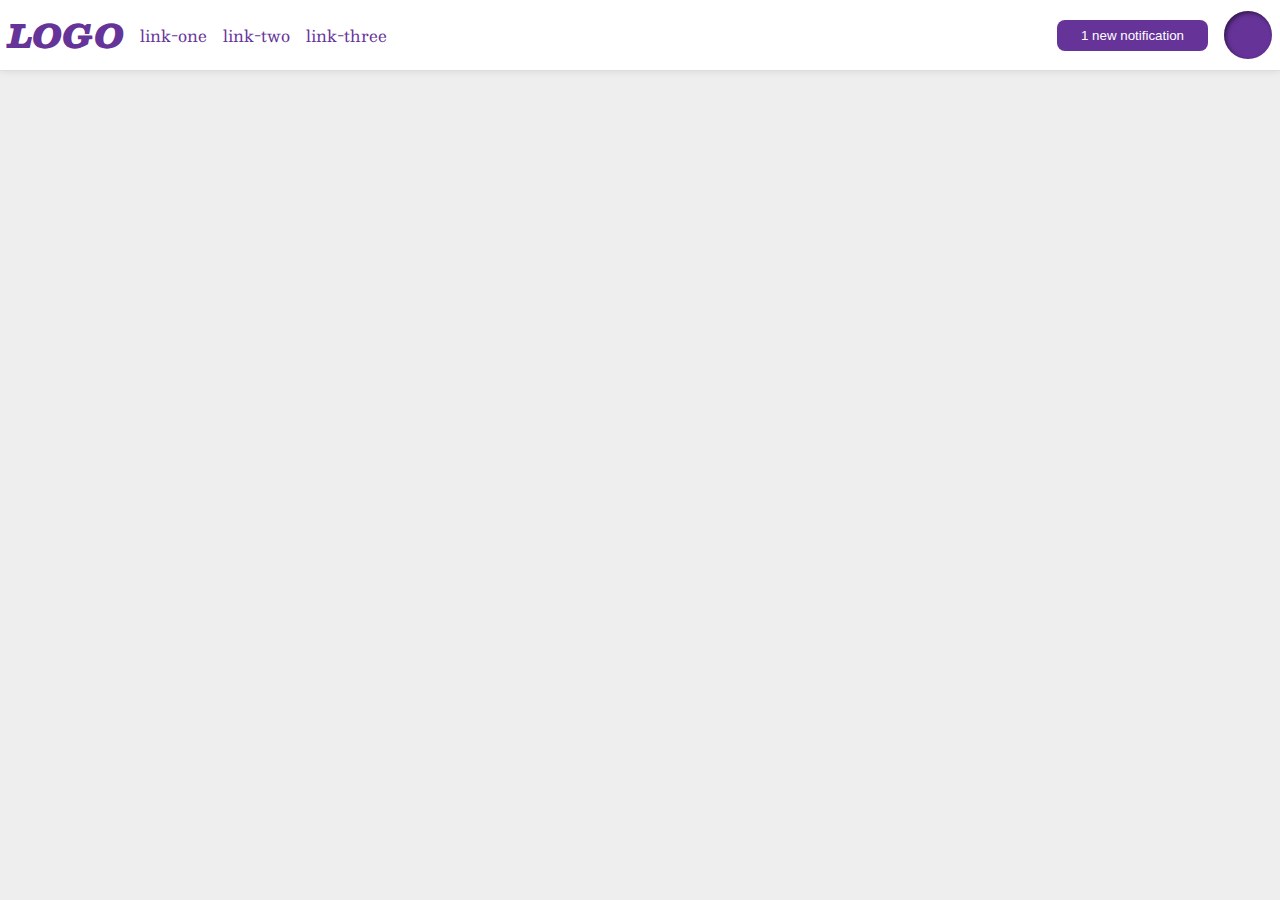
<file: flex/03-flex-header-2/index.html>
<!DOCTYPE html>
<html lang="en">
  <head>
    <meta charset="UTF-8">
    <meta http-equiv="X-UA-Compatible" content="IE=edge">
    <meta name="viewport" content="width=device-width, initial-scale=1.0">
    <title>Flex Header 2</title>
    <link rel="stylesheet" href="style.css">
  </head>
  <body>
    <div class="header">
      <div class="header-left">
        <div class="logo">
          LOGO
        </div>
        <ul class="links">
          <li><a href="google.com">link-one</a></li>
          <li><a href="google.com">link-two</a></li>
          <li><a href="google.com">link-three</a></li>
        </ul>
      </div>
      <div class="header-right">
        <button class="notifications">
          1 new notification
        </button>
        <div class="profile-image"></div>
      </div>
    </div>
  </body>
</html>
</file>
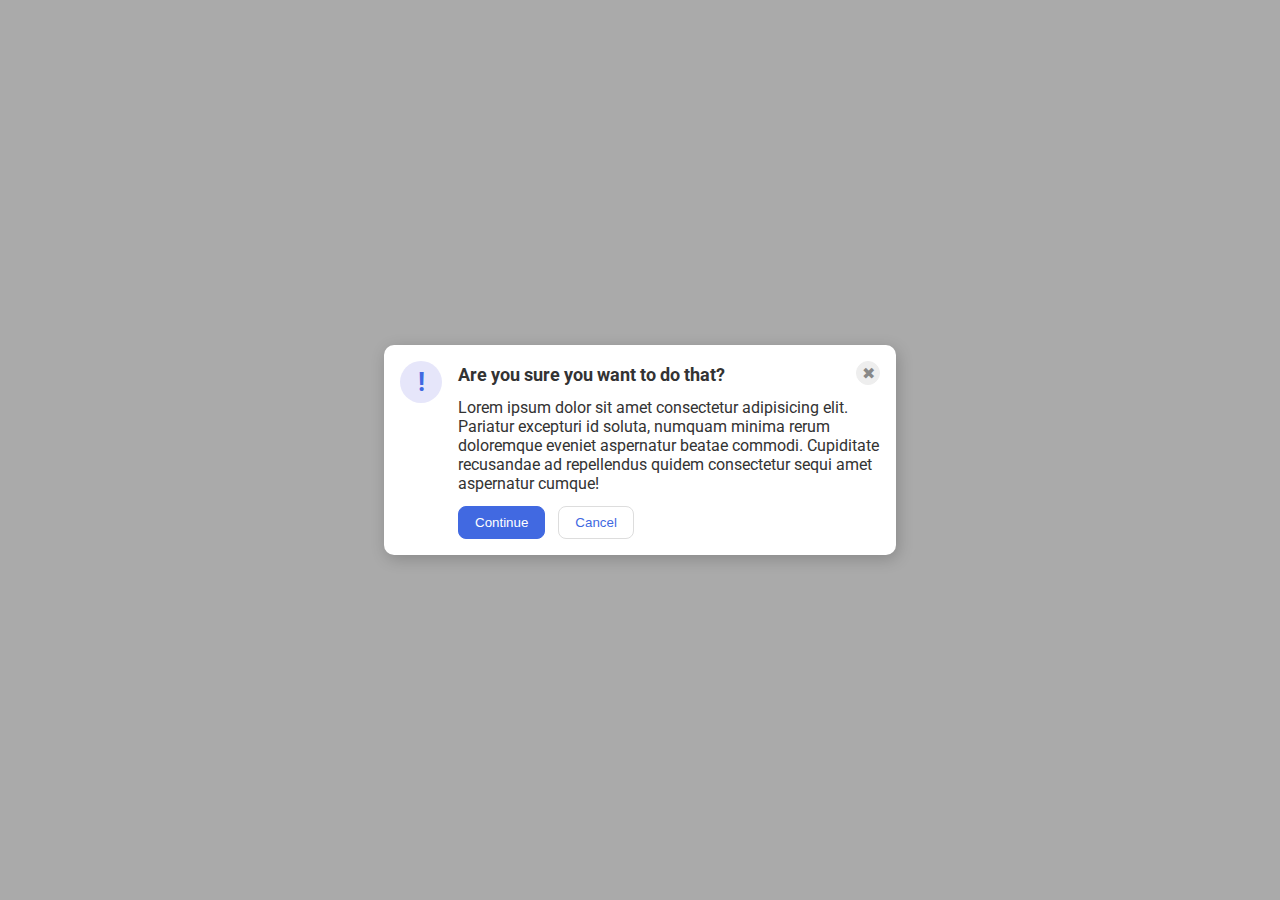
<file: flex/05-flex-modal/index.html>
<!DOCTYPE html>
<html lang="en">
  <head>
    <meta charset="UTF-8">
    <meta http-equiv="X-UA-Compatible" content="IE=edge">
    <meta name="viewport" content="width=device-width, initial-scale=1.0">
    <link rel="stylesheet" href="style.css">
    <title>Modal</title>
  </head>
  <body>
    <div class="modal">
      <div class="icon">!</div>

      <div class="modal-main">
        <div class="header">
          <h1>Are you sure you want to do that?</h1>
          <button class="close-button">✖</button>
        </div>
        <div class="text">Lorem ipsum dolor sit amet consectetur adipisicing elit. Pariatur excepturi id soluta, numquam minima rerum doloremque eveniet aspernatur beatae commodi. Cupiditate recusandae ad repellendus quidem consectetur sequi amet aspernatur cumque!</div>
        <button class="continue">Continue</button>
        <button class="cancel">Cancel</button>
      </div>
    </div>
  </body>
</html>
</file>
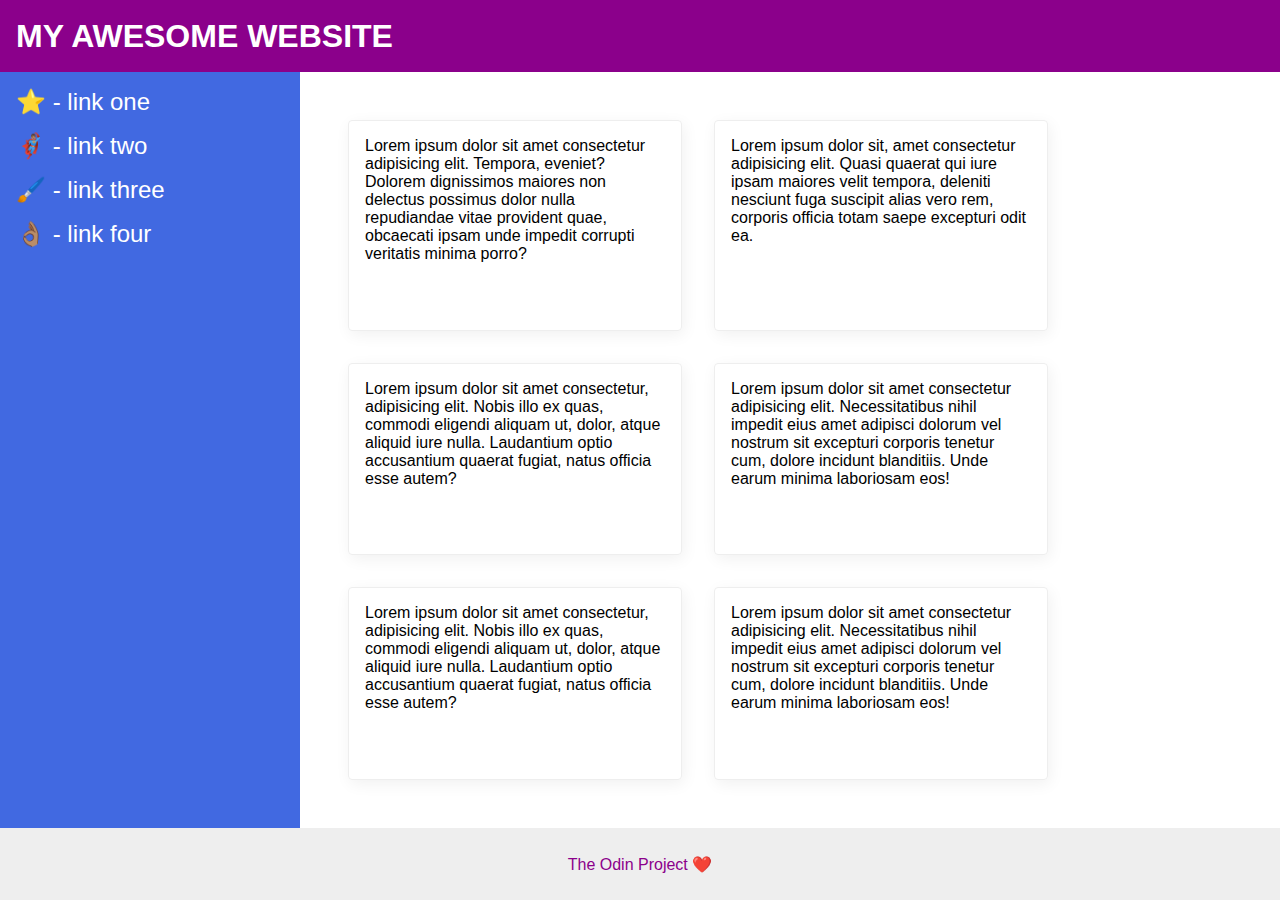
<file: flex/07-flex-layout-2/index.html>
<!DOCTYPE html>
<html lang="en">
  <head>
    <meta charset="UTF-8">
    <meta http-equiv="X-UA-Compatible" content="IE=edge">
    <meta name="viewport" content="width=device-width, initial-scale=1.0">
    <title>The Holy Grail</title>
    <link rel="stylesheet" href="style.css">
  </head>
  <body>
    <div class="header">
      MY AWESOME WEBSITE
    </div>
    
    <div class="main-content">
      <div class="sidebar">
        <ul>
          <li><a href="#">⭐ - link one</a></li>
          <li><a href="#">🦸🏽‍♂️ - link two</a></li>
          <li><a href="#">🖌️ - link three</a></li>
          <li><a href="#">👌🏽 - link four</a></li>
        </ul>
      </div>

      <div class="card-container">
        <div class="card">Lorem ipsum dolor sit amet consectetur adipisicing elit. Tempora, eveniet? Dolorem dignissimos maiores non delectus possimus dolor nulla repudiandae vitae provident quae, obcaecati ipsam unde impedit corrupti veritatis minima porro?</div>
        <div class="card">Lorem ipsum dolor sit, amet consectetur adipisicing elit. Quasi quaerat qui iure ipsam maiores velit tempora, deleniti nesciunt fuga suscipit alias vero rem, corporis officia totam saepe excepturi odit ea.</div>
        <div class="card">Lorem ipsum dolor sit amet consectetur, adipisicing elit. Nobis illo ex quas, commodi eligendi aliquam ut, dolor, atque aliquid iure nulla. Laudantium optio accusantium quaerat fugiat, natus officia esse autem?</div>
        <div class="card">Lorem ipsum dolor sit amet consectetur adipisicing elit. Necessitatibus nihil impedit eius amet adipisci dolorum vel nostrum sit excepturi corporis tenetur cum, dolore incidunt blanditiis. Unde earum minima laboriosam eos!</div>
        <div class="card">Lorem ipsum dolor sit amet consectetur, adipisicing elit. Nobis illo ex quas, commodi eligendi aliquam ut, dolor, atque aliquid iure nulla. Laudantium optio accusantium quaerat fugiat, natus officia esse autem?</div>
        <div class="card">Lorem ipsum dolor sit amet consectetur adipisicing elit. Necessitatibus nihil impedit eius amet adipisci dolorum vel nostrum sit excepturi corporis tenetur cum, dolore incidunt blanditiis. Unde earum minima laboriosam eos!</div>
      </div>
    </div>

    <div class="footer">
      The Odin Project ❤️
    </div>
  </body>
</html>
</file>
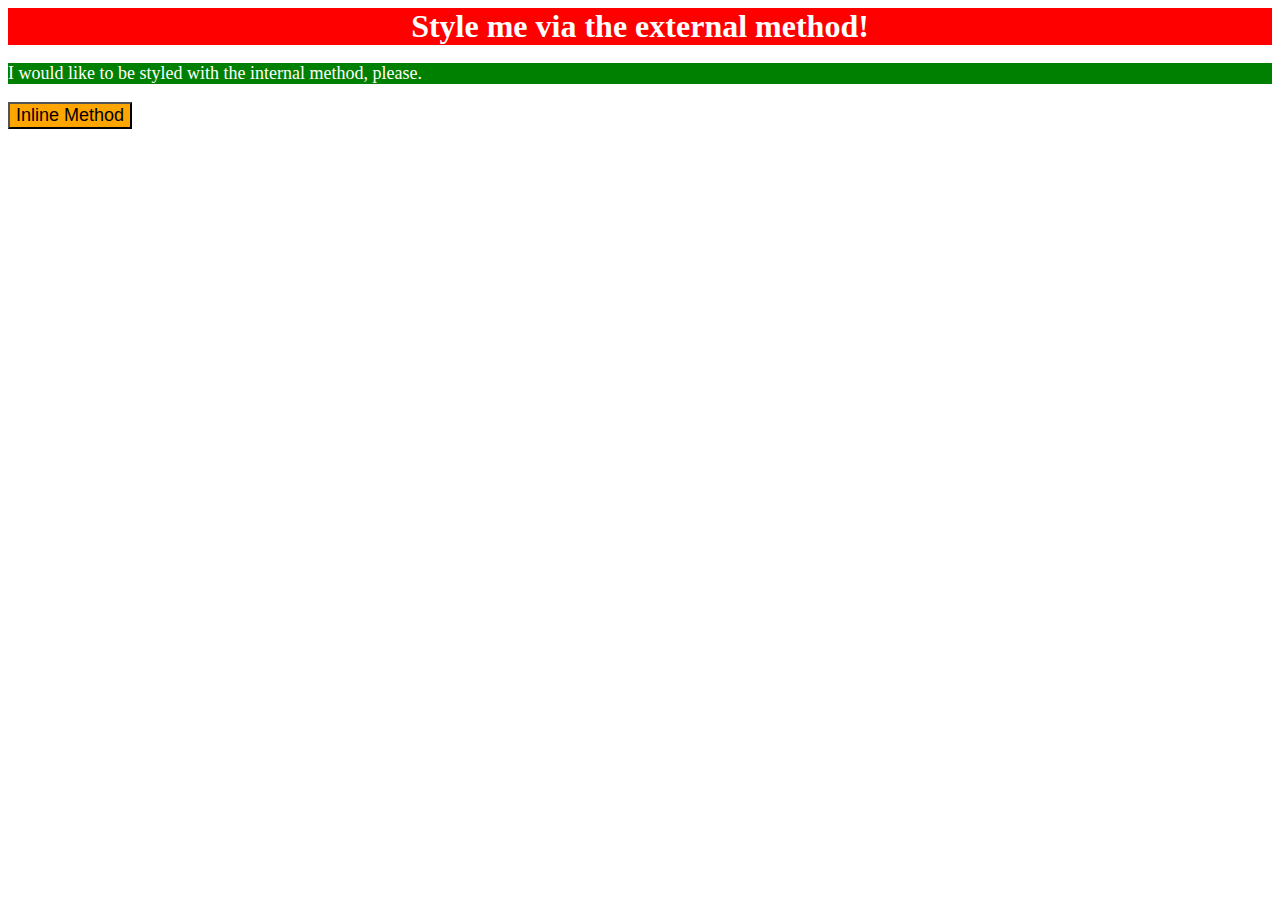
<file: foundations/01-css-methods/index.html>
<!DOCTYPE html>
<html lang="en">
  <head>
    <meta charset="UTF-8">
    <meta http-equiv="X-UA-Compatible" content="IE=edge">
    <meta name="viewport" content="width=device-width, initial-scale=1.0">
    <title>Methods for Adding CSS</title>
    <link rel="stylesheet" href="./style.css">
    <style>
      p {
        color: white;
        background-color: green;
        font-size: 18px;
      }
    </style>
  </head>
  <body>
    <div>Style me via the external method!</div>
    <p>I would like to be styled with the internal method, please.</p>
    <button style="background-color: orange; font-size: 18px;">Inline Method</button>
  </body>
</html>
</file>
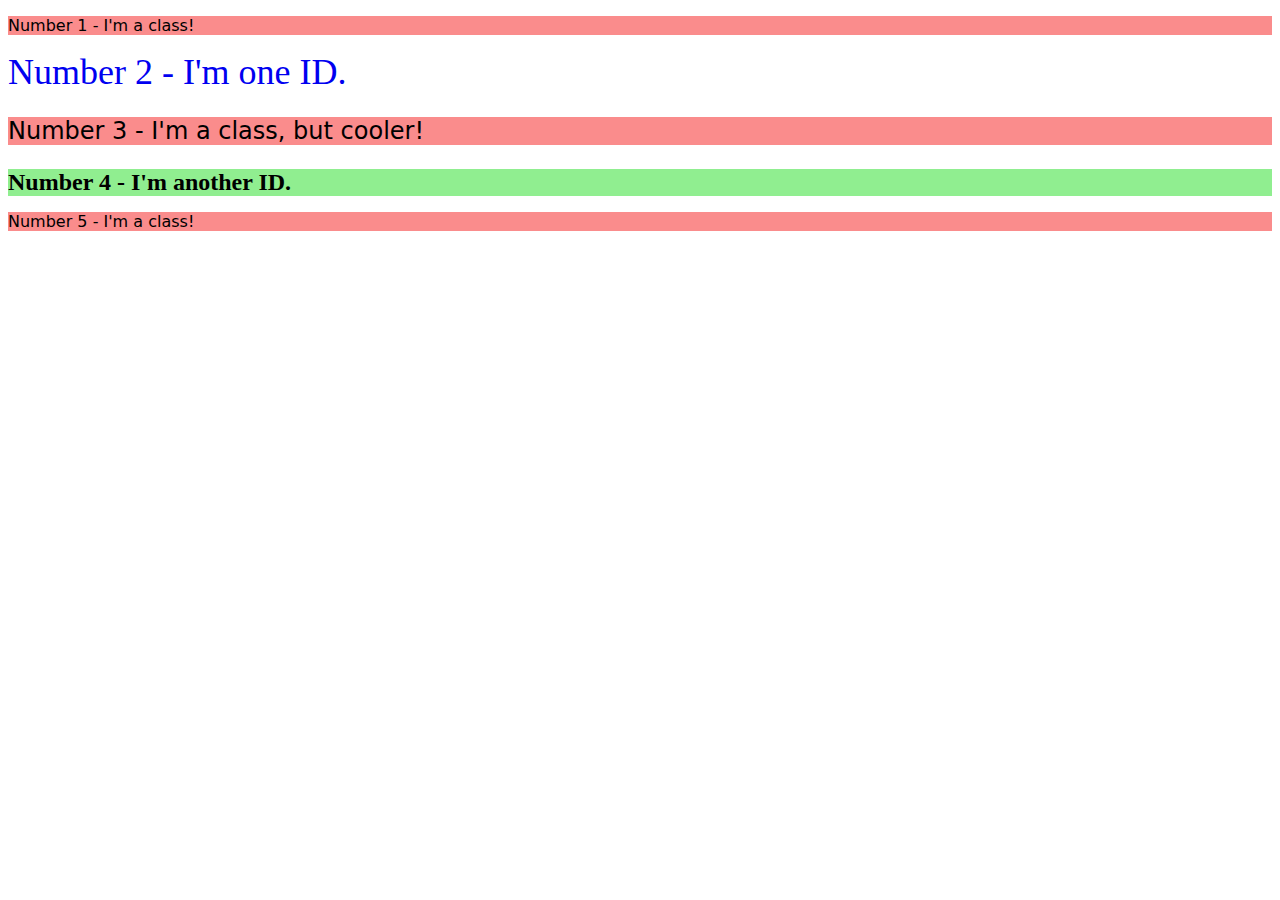
<file: foundations/02-class-id-selectors/index.html>
<!DOCTYPE html>
<html lang="en">
  <head>
    <meta charset="UTF-8">
    <meta http-equiv="X-UA-Compatible" content="IE=edge">
    <meta name="viewport" content="width=device-width, initial-scale=1.0">
    <title>Class and ID Selectors</title>
    <link rel="stylesheet" href="style.css">
  </head>
  <body>
    <p class="odd">Number 1 - I'm a class!</p>
    <div id="num2">Number 2 - I'm one ID.</div>
    <p class="odd med-size">Number 3 - I'm a class, but cooler!</p>
    <div id="num4" class="med-size">Number 4 - I'm another ID.</div>
    <p class="odd">Number 5 - I'm a class!</p>
  </body>
</html>
</file>
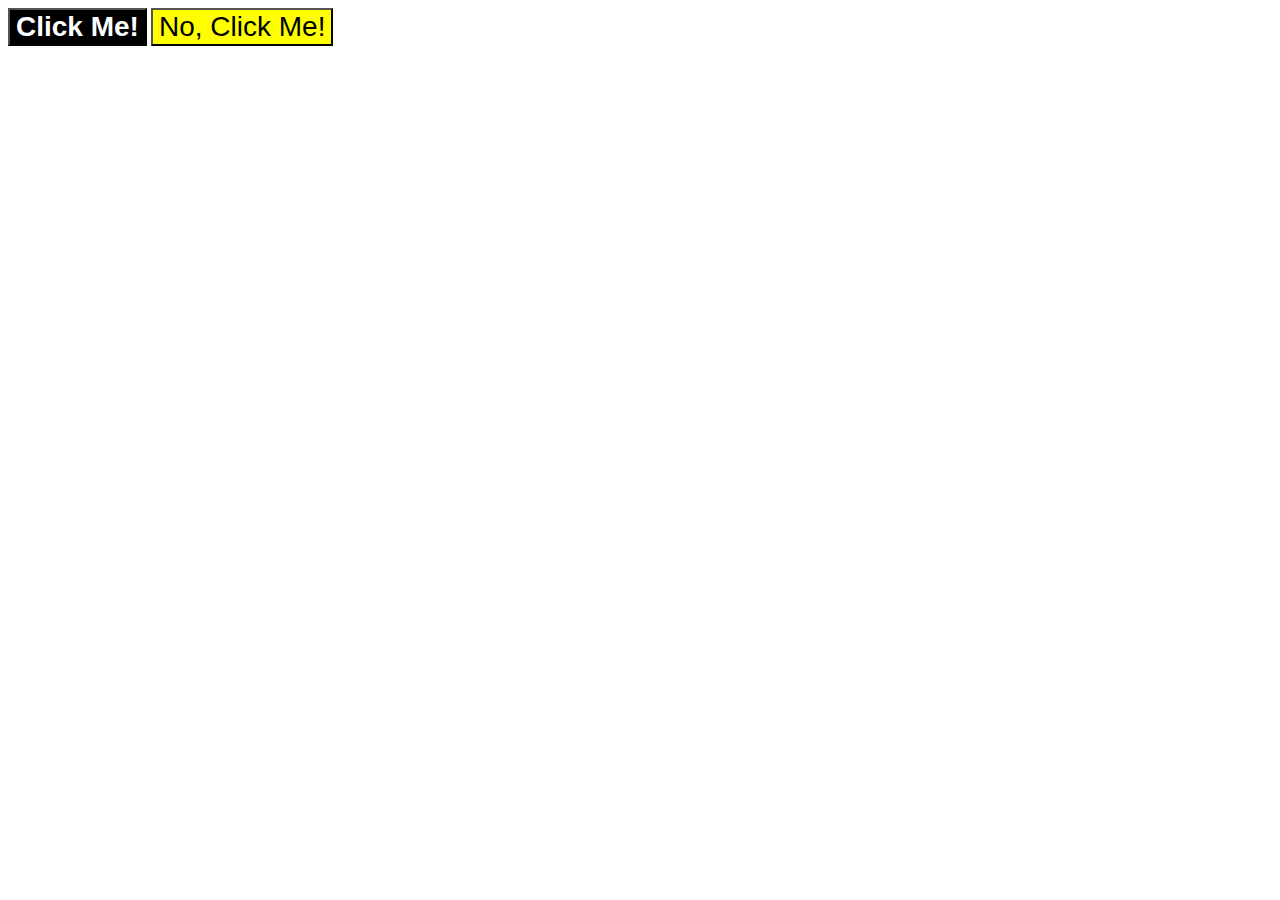
<file: foundations/03-grouping-selectors/index.html>
<!DOCTYPE html>
<html lang="en">
  <head>
    <meta charset="UTF-8">
    <meta http-equiv="X-UA-Compatible" content="IE=edge">
    <meta name="viewport" content="width=device-width, initial-scale=1.0">
    <title>Grouping Selectors</title>
    <link rel="stylesheet" href="style.css">
  </head>
  <body>
    <button class="one">Click Me!</button>
    <button class="two">No, Click Me!</button>
  </body>
</html>
</file>
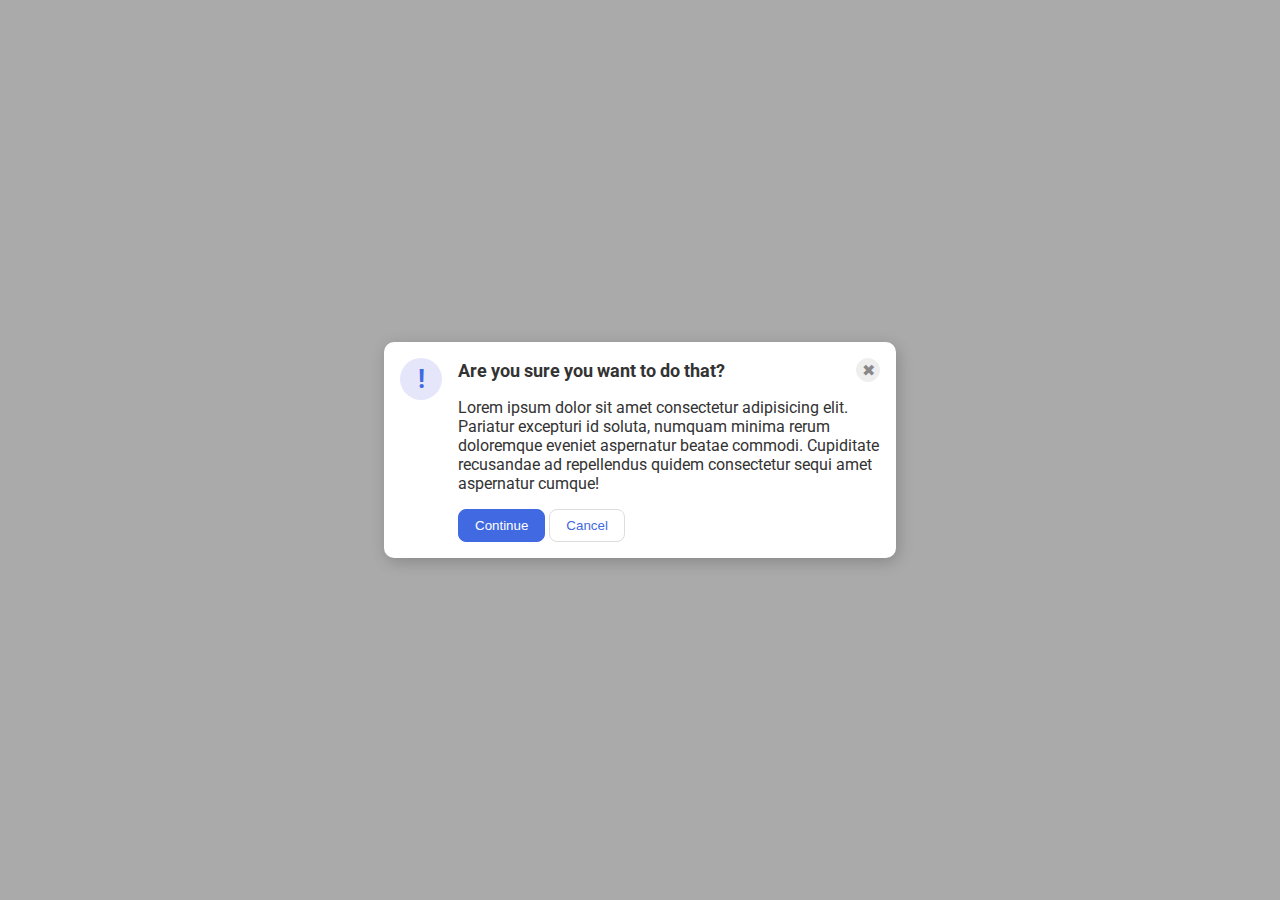
<file: flex/05-flex-modal/try2/index.html>
<!DOCTYPE html>
<html lang="en">
  <head>
    <meta charset="UTF-8">
    <meta http-equiv="X-UA-Compatible" content="IE=edge">
    <meta name="viewport" content="width=device-width, initial-scale=1.0">
    <link rel="stylesheet" href="style.css">
    <title>Modal</title>
  </head>
  <body>
    <div class="modal">
      <div class="icon">!</div>
      <div class="modal-main">
        <div class="header">
            <strong>Are you sure you want to do that?</strong>
            <button class="close-button">✖</button>
        </div>
        <div class="text">Lorem ipsum dolor sit amet consectetur adipisicing elit. Pariatur excepturi id soluta, numquam minima rerum doloremque eveniet aspernatur beatae commodi. Cupiditate recusandae ad repellendus quidem consectetur sequi amet aspernatur cumque!</div>
        <div class="option-buttons">
            <button class="continue">Continue</button>
            <button class="cancel">Cancel</button>
        </div>
      </div>  
    </div>
  </body>
</html>
</file>
<file: flex/03-flex-header-2/style.css>
/* this is some magical font-importing.  
you'll learn about it later. */
@import url('https://fonts.googleapis.com/css2?family=Besley:ital,wght@0,400;1,900&display=swap');

body {
  margin: 0;
  background: #eee;
  font-family: Besley, serif;
}

.header {
  background: white;
  border-bottom: 1px solid #ddd;
  box-shadow: 0 0 8px rgba(0,0,0,.1);
  display: flex;
  justify-content: space-between;
  padding: 8px;
}

.profile-image {
  background: rebeccapurple;
  box-shadow: inset 2px 2px 4px rgba(0,0,0,.5);
  border-radius: 50%;
  width: 48px;
  height: 48px;
}

.logo {
  color: rebeccapurple;
  font-size: 32px;
  font-weight: 900;
  font-style: italic;
}

button {
  border: none;
  border-radius: 8px;
  background: rebeccapurple;
  color: white;
  padding: 8px 24px;
}

a {
  /* this removes the line under our links */
  text-decoration: none;
  color: rebeccapurple;
}

ul {
  list-style-type: none;
  display: flex;
  padding: 0;
  margin: 0;
  gap: 16px;
}

.header-left,
.header-right {
  display: flex;
  align-items: center;
  gap: 16px;
}
</file>
<file: flex/05-flex-modal/style.css>
@import url('https://fonts.googleapis.com/css2?family=Roboto:wght@400;700&display=swap');

html, body {
  height: 100%;
}
/*
* {
  outline: auto;
}
*/

body {
  font-family: Roboto, sans-serif;
  margin: 0;
  background: #aaa;
  color: #333;
  /* I'll give you this one for free lol */
  display: flex;
  align-items: center;
  justify-content: center;
}

.modal {
  background: white;
  width: 480px;
  border-radius: 10px;
  box-shadow: 2px 4px 16px rgba(0,0,0,.2);
  display: flex;
  gap: 16px;
  padding: 16px;
  flex: none;
}

.icon {
  color: royalblue;
  font-size: 26px;
  font-weight: 700;
  background: lavender;
  width: 42px;
  height: 42px;
  border-radius: 50%;
  display: flex;
  align-items: center;
  justify-content: center;
  flex: none;
}

.close-button {
  background: #eee;
  border-radius: 50%;
  color: #888;
  font-weight: 400;
  font-size: 16px;
  height: 24px;
  width: 24px;
  display: flex;
  align-items: center;
  justify-content: center;
  border: 1px solid #eee;
  padding: 0;
}

button {
  cursor: pointer;
  padding: 8px 16px;
  border-radius: 8px;
}

button.continue {
  background: royalblue;
  border: 1px solid royalblue;
  color: white;
}

button.cancel {
  background: white;
  border: 1px solid #ddd;
  color: royalblue;
}

.header {
  /*font-weight: 700; /*If I was writing this from scratch I would have used a heading element and adjusted the boldness from there, okay I did lol*/
  font-size: 9px;
  display: flex;
  justify-content: space-between;
  align-items: flex-end;
  flex: 1;
}

.modal-main {
  display: flex;
  gap: 13px;
  flex-wrap: wrap;
}

.header h1 {
  margin: 0;
}
</file>
<file: flex/07-flex-layout-2/style.css>
body {
  font-family: -apple-system, BlinkMacSystemFont, 'Segoe UI', Roboto, Oxygen, Ubuntu, Cantarell, 'Open Sans', 'Helvetica Neue', sans-serif;
  margin: 0;
  min-height: 100vh;
  /* Jenni Added */
  display: flex;
  flex-direction: column;
}

.header {
  height: 72px;
  background: darkmagenta;
  color: white;
  /* Jenni Added */
  display: flex;
  align-items: center;
  font-size: 32px;
  font-weight: 900;
  padding-left: 16px; /* solution used padding: 0 16px; */
}

.footer {
  height: 72px;
  background: #eee;
  color: darkmagenta;
  /* Jenni Added */
  display: flex;
  justify-content: center;
  align-items: center;
}

.sidebar {
  width: 300px;
  background: royalblue;
  box-sizing: border-box;
  /* Jenni Added */
  flex: none; /* Solution used flex-shrink: 0; */
  /* Solution had padding 16px; here */
}

.card {
  border: 1px solid #eee;
  box-shadow: 2px 4px 16px rgba(0,0,0,.06);
  border-radius: 4px;
  /* Jenni Added */
  width: 300px;
  padding: 16px;
}

/* Jenni Added */
.main-content {
  flex: auto;
  display: flex;
}

.card-container {
  display: flex;
  flex-wrap: wrap;
  gap: 32px;
  padding: 48px;
}

ul {
  list-style: none;
  margin: 0;
  padding: 16px;
  font-size: 24px;
}

li {
  padding-bottom: 16px;
}

a {
  text-decoration: none;
  color: white;
}
</file>
<file: foundations/01-css-methods/style.css>
div {
    color: white;
    background-color: red;
    font-size: 32px;
    text-align: center;
    font-weight: bold;
}
</file>
<file: foundations/02-class-id-selectors/style.css>
.odd {
    background-color: #fa8c8c;
    font-family: Verdana, "DejaVu sans", sans-serif;
}

#num2 {
    color: #0000f0;
    font-size: 36px;
}

#num4 {
    background-color: #90ee90;
    font-weight: bold;
}

.med-size {
    font-size: 24px;
}
</file>
<file: foundations/03-grouping-selectors/style.css>
.one {
    background-color: rgb(0, 0, 0);
    color: rgb(255, 255, 255);
    font-weight: bold;
}

.two {
    background-color: #ffff00;
}

.one,
.two {
    font-size: 28px;
    font-family: Helvetica, "Times New Roman", sans-serif;
}
</file>
<file: flex/05-flex-modal/try2/style.css>
@import url('https://fonts.googleapis.com/css2?family=Roboto:wght@400;700&display=swap');

html, body {
  height: 100%;
}

body {
  font-family: Roboto, sans-serif;
  margin: 0;
  background: #aaa;
  color: #333;
  /* I'll give you this one for free lol */
  display: flex;
  align-items: center;
  justify-content: center;
}

.modal {
  background: white;
  width: 480px;
  border-radius: 10px;
  box-shadow: 2px 4px 16px rgba(0,0,0,.2);
  /* new stuff */
  display: flex;
  padding: 16px;
  flex: none;
}

.icon {
  color: royalblue;
  font-size: 26px;
  font-weight: 700;
  background: lavender;
  width: 42px;
  height: 42px;
  border-radius: 50%;
  display: flex;
  align-items: center;
  justify-content: center;
  /* new stuff */
  flex: none;
}

.close-button {
  background: #eee;
  border-radius: 50%;
  color: #888;
  font-weight: 400;
  font-size: 16px;
  height: 24px;
  width: 24px;
  display: flex;
  align-items: center;
  justify-content: center;
  border: 1px solid #eee;
  padding: 0;
}

button {
  cursor: pointer;
  padding: 8px 16px;
  border-radius: 8px;
}

button.continue {
  background: royalblue;
  border: 1px solid royalblue;
  color: white;
}

button.cancel {
  background: white;
  border: 1px solid #ddd;
  color: royalblue;
}
/* new selectors */
.modal-main {
    padding-left: 16px;
    display: flex;
    flex-direction: column;
    gap: 16px;
}

.header {
    display: flex;
    justify-content: space-between;
    font-size:large;
    align-items: center;
}

,header strong {
    padding: 0;
    margin: 0;
}
</file>
